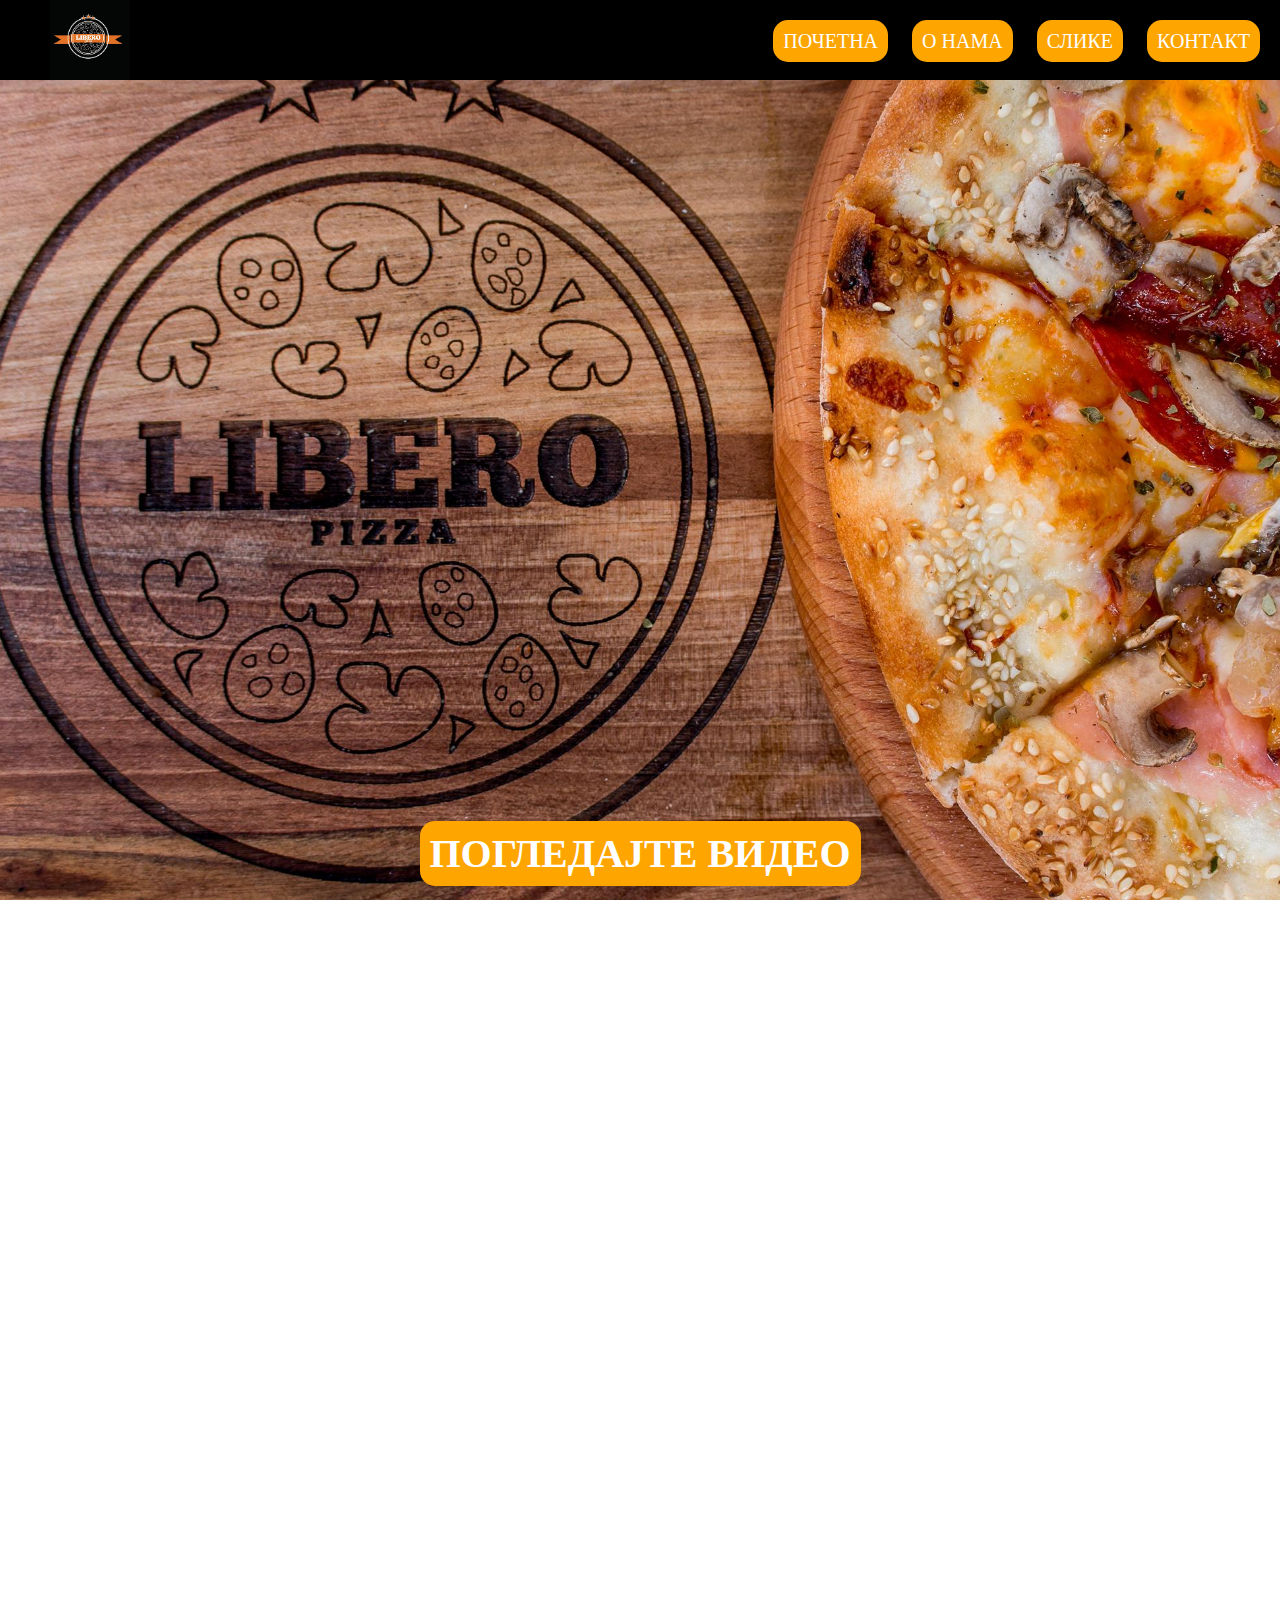
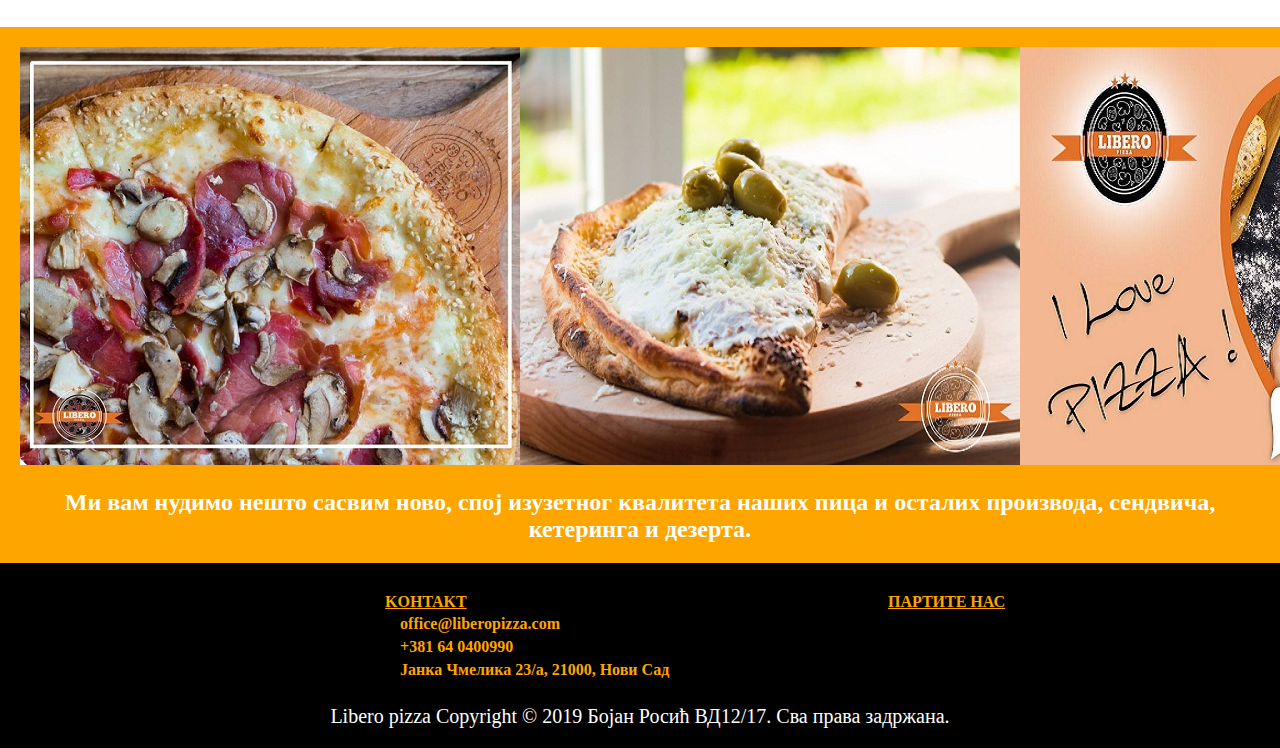
<file: index.html>
<!DOCTYPE html>
<html>

<head>

<meta charset="UTF-8">
<title>ЛИБЕРО ПИЦА - Најбоља пица у граду</title>
<link rel="icon" href="slike/logo.png" sizes="16x16">
<meta name="viewport" content="width=device-width, initial-scale=1">
<meta name="description" content="Код нас је велика понуда пица, којe су увек свежe и укуснe. Дођите у Цанкареву 21 или поручите путем нашег сајта и уверите се сами! ВАШ ЛИБЕРО ТИМ!">
<meta name="keywords" content="libero pizza, либеро, свеже, укусно, каприћоза, цанкарева, нова детелинара, нови сад, сендвичи, пице, јанка чмелика, либеро тим, каприћоза, туњевина, четири врсте сира, медитерана, пршута, слатка преклопљена, димљена кобасица, кулен, погледајте видео">
<link rel="stylesheet" href="https://use.fontawesome.com/releases/v5.6.3/css/all.css" integrity="sha384-UHRtZLI+pbxtHCWp1t77Bi1L4ZtiqrqD80Kn4Z8NTSRyMA2Fd33n5dQ8lWUE00s/" crossorigin="anonymous">
<link rel="stylesheet" href="styles.css">

</head>

<body>

<div class="heder">
<div class="brend">
<img id="logo" src="slike/logo.png">
</div>
<div class="meni">
	<ul>
	<li><a href="index.html">ПОЧЕТНА</a></li>
	<li><a href="index2.html">О НАМА</a></li>
	<li><a href="index3.html">СЛИКЕ</a></li>
	<li><a href="index4.html">КОНТАКТ</a></li>
	</ul>
</div>
</div>


<div class="parallax">
<div class="text">
			<center>
				<a href="https://www.facebook.com/liberopizza/videos/vb.1148164178574414/1723536937703799/?type=2&theater">ПОГЛЕДАЈТЕ ВИДЕО</a>
			</center>
		</div>
</div>

<div class="red">
  <div class="kolona"><img src="slike/slika1.jpg"></div>
  <div class="kolona"><img src="slike/slika2.jpg"></div>
  <div class="kolona"><img src="slike/slika3.jpg"></div>
</div>

<h2> Ми вам нудимо нешто сасвим ново, спој изузетног квалитета наших пица и осталих производа, сендвича, кетеринга и дезерта.  </h2>

<div class="futer">
<div class="redf">
  <div class="kolonaf"><u>KOНTAKT </u><br> 
  <i class="fas fa-at"></i>office@liberopizza.com <br> 
  <i class="fas fa-phone"></i>+381 64 0400990 <br> 
  <i class="fas fa-home"></i>Јанка Чмелика 23/a, 21000, Нови Сад</div>
  <div class="kolonaf"><u>ПАРТИТЕ НАС </u><br> 
  <a href="https://www.facebook.com/liberopizza/"><i class="fab fa-facebook-square"></i></a>
  <a href="https://www.instagram.com/liberopizzans/"><i class="fab fa-instagram"></i></a>
  </div>
  </div>
  <p>Libero pizza Copyright © 2019 Бојан Росић ВД12/17. Сва права задржана.  </p>
</div>
 	        <script type="text/javascript">
		var headID = document.getElementsByTagName("head")[0];
		var newCss = document.createElement('link');
		newCss.rel = 'stylesheet';
		newCss.type = 'text/css';
		window._botUsername = '928166';
		window._botName = 'Libero tim';
		newCss.href = "https://rebot.me/assets/css/bot.css";
		var newScript = document.createElement('script');
		newScript.src = "https://rebot.me/assets/js/bot.js";
		newScript.type = 'text/javascript';
		headID.appendChild(newScript);
		headID.appendChild(newCss);
		</script>
	    	      
	    
</body>

</html>
</file>
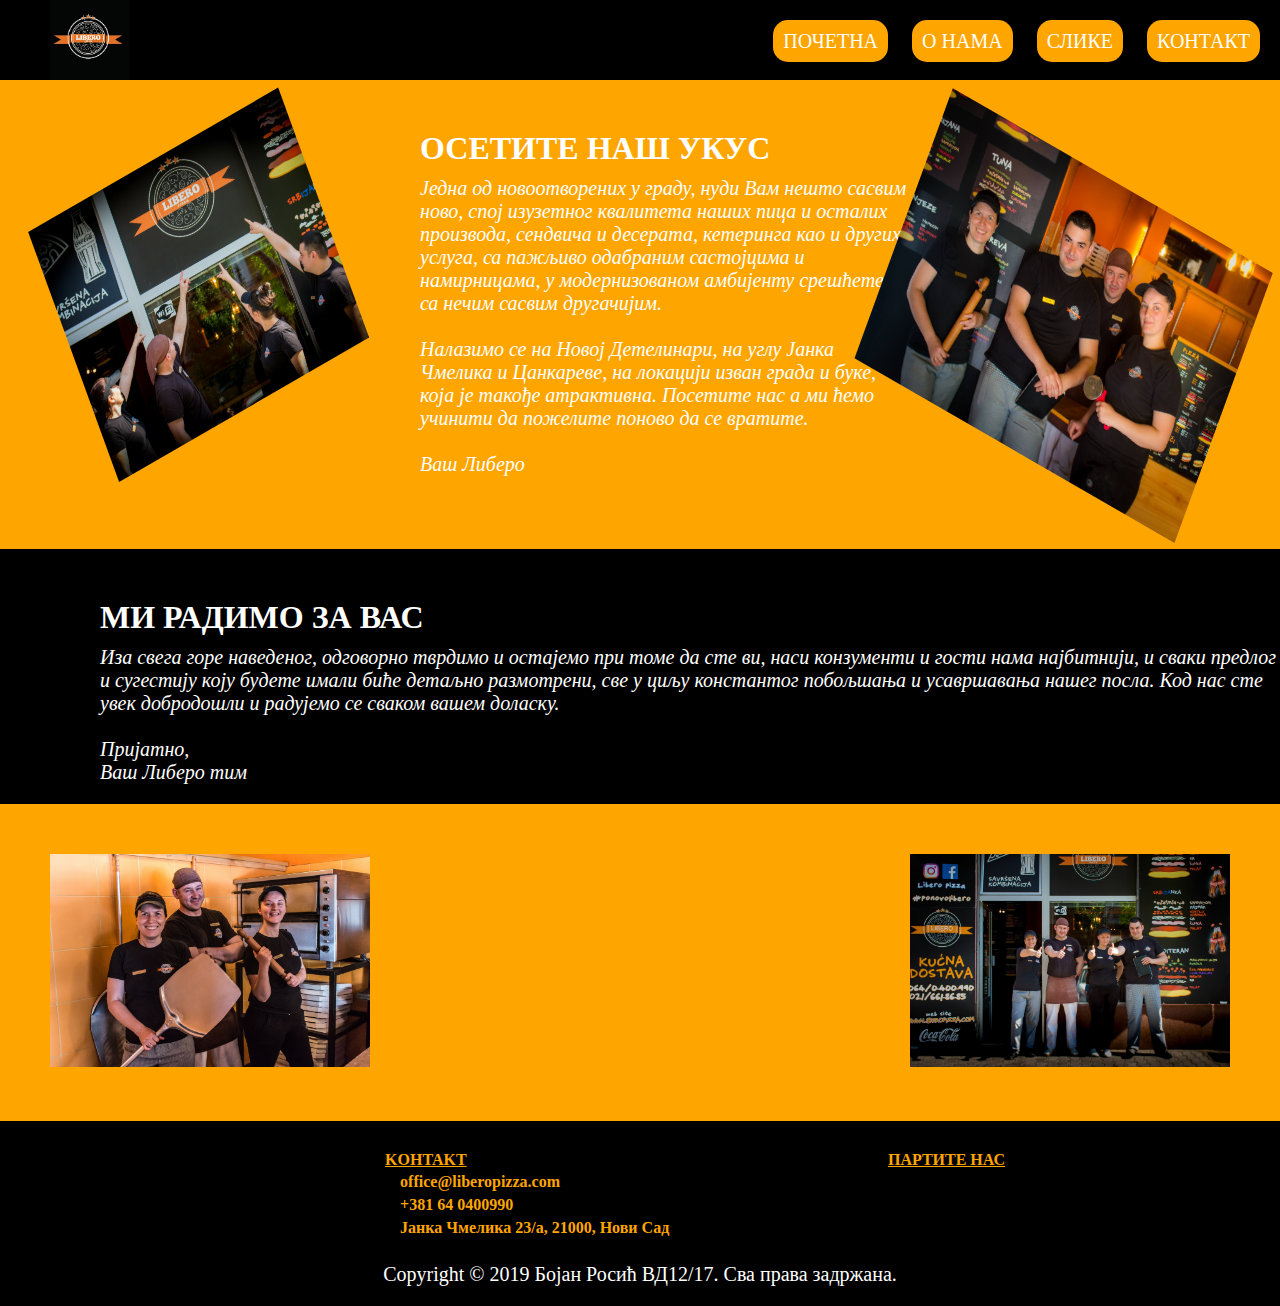
<file: index2.html>
<!DOCTYPE html>
<html>

<head>
<meta charset="UTF-8">
<title>ЛИБЕРО ПИЦА / О нама</title>
<link rel="icon" href="slike/logo.png" sizes="16x16">
<meta name="viewport" content="width=device-width, initial-scale=1">
<meta name="description" content="Код нас је велика понуда пица, којe су увек свежe и укуснe. Дођите у Цанкареву 21 или поручите путем нашег сајта и уверите се сами! ВАШ ЛИБЕРО ТИМ!">
<meta name="keywords" content="libero pizza, либеро, свеже, укусно, каприћоза, цанкарева, нова детелинара, нови сад, сендвичи, пице, јанка чмелика, либеро тим, каприћоза, туњевина, четири врсте сира, медитерана, пршута, слатка преклопљена, димљена кобасица, кулен, погледајте видео">
<link rel="stylesheet" href="https://use.fontawesome.com/releases/v5.6.3/css/all.css" integrity="sha384-UHRtZLI+pbxtHCWp1t77Bi1L4ZtiqrqD80Kn4Z8NTSRyMA2Fd33n5dQ8lWUE00s/" crossorigin="anonymous">
<link rel="stylesheet" href="styles.css">
</head>

<body>
<div class="heder">
<div class="brend">
<img id="logo" src="slike/logo.png">
</div>
<div class="meni">
	<ul>
	<li><a href="index.html">ПОЧЕТНА</a></li>
  <li><a href="index2.html">О НАМА</a></li>
  <li><a href="index3.html">СЛИКЕ</a></li>
  <li><a href="index4.html">КОНТАКТ</a></li>
	</ul>
</div>
</div>

<div class="pozadinanarandzasta">
<div class="razmak">
<div class="s1">
<img src="slike/tim.png">
</div>
<div class="velicinaslova">
<h1>ОСЕТИТЕ НАШ УКУС</h1>
<p>
<i>
Једна од новоотворених у граду, нуди Вам нешто сасвим ново, спој изузетног квалитета наших пица и осталих производа, сендвича и десерата, кетеринга као и других услуга, са пажљиво одабраним састојцима и намирницама, у модернизованом амбијенту срешћете се са нечим сасвим другачијим.<br><br>
Налазимо се на Новој Детелинари, на углу Јанка Чмелика и Цанкареве, на локацији изван града и буке, која је такође атрактивна. Посетите нас а ми ћемо учинити да пожелите поново да се вратите. <br><br>
Ваш Либеро
</i>
</p>
</div>
<div class="s2">
<img src="slike/tim2.jpg">
</div>
</div>

<div class="pozadinacrna">
<div class="velicinaslova">
<h1>МИ РАДИМО ЗА ВАС</h1>
<p>
<i>
Иза свега горе наведеног, одговорно тврдимо и остајемо при томе да сте ви, наси конзументи и гости нама најбитнији, и сваки предлог и сугестију коју будете имали биће детаљно размотрени, све у циљу константог побољшања и усавршавања нашег посла.
Код нас сте увек добродошли и радујемо се сваком вашем доласку. <br><br>
Пријатно,<br> 
Ваш Либеро тим
</i>
</p>
</div>
</div>

<div class="pozadinanarandzasta">
<div class="razmak">
<div class="s3">
<img src="slike/tim3.jpg">
</div>
<div class="s4">
<img src="slike/tim4.jpg">
</div>
</div>




<div class="futer">
<div class="redf">
  <div class="kolonaf"><u>KOНTAKT</u><br> 
  <i class="fas fa-at"></i>office@liberopizza.com <br> 
  <i class="fas fa-phone"></i>+381 64 0400990 <br> 
  <i class="fas fa-home"></i>Јанка Чмелика 23/a, 21000, Нови Сад</div>
  <div class="kolonaf"><u>ПАРТИТЕ НАС </u><br> 
  <a href="https://www.facebook.com/liberopizza/"><i class="fab fa-facebook-square"></i></a>
  <a href="https://www.instagram.com/liberopizzans/"><i class="fab fa-instagram"></i></a>
  </div>
  </div>
  <p>Copyright © 2019 Бојан Росић ВД12/17. Сва права задржана. </p>
 </div>
</div>
</div>

</body>

</html>
</file>
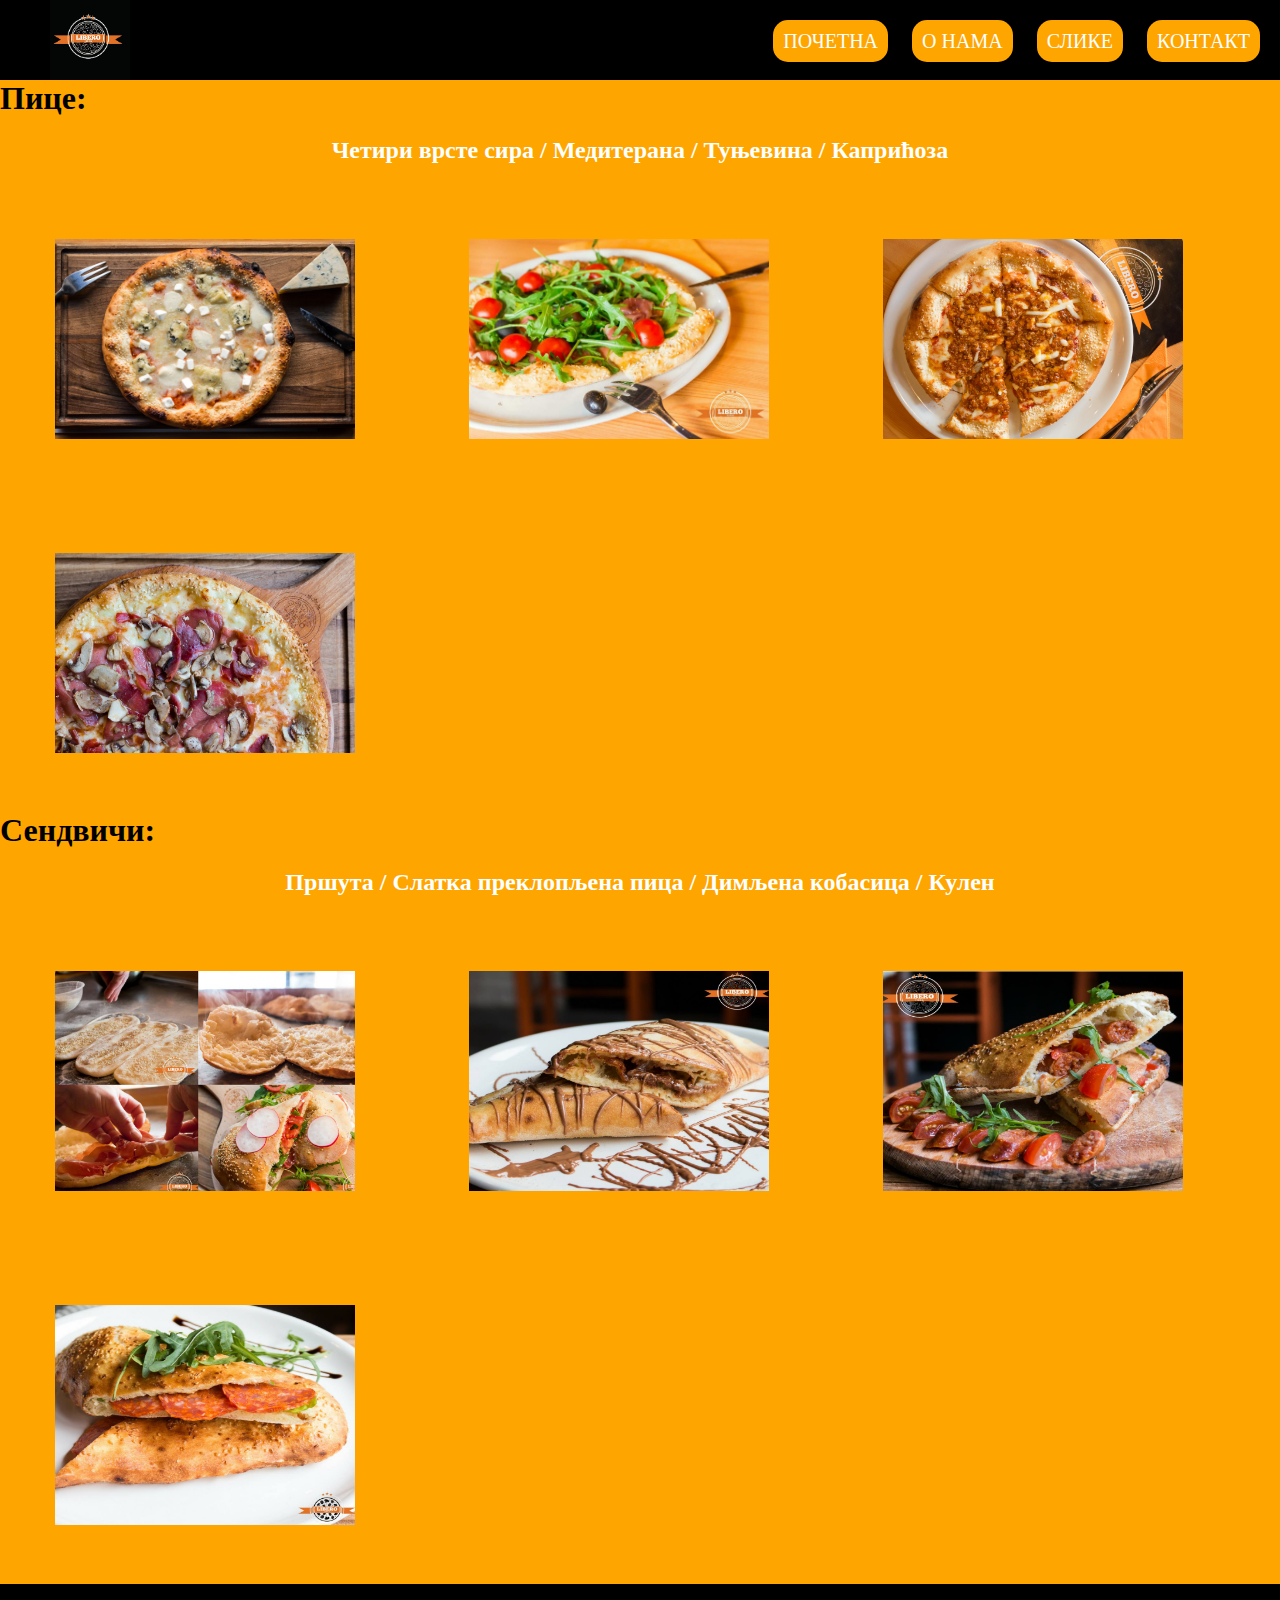
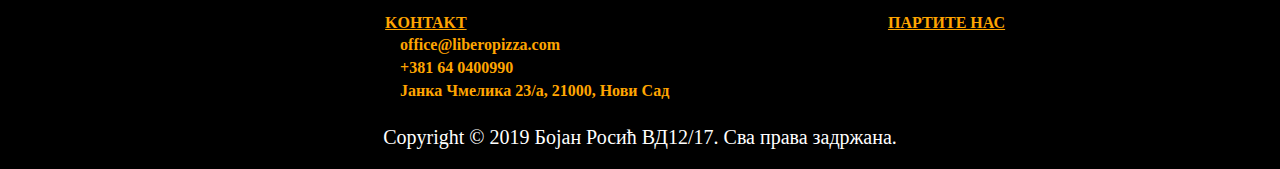
<file: index3.html>
<!DOCTYPE html>
<html>

<head>
<meta charset="UTF-8">
<title>ЛИБЕРО ПИЦА / Слике</title>
<link rel="icon" href="slike/logo.png" sizes="16x16">
<meta name="viewport" content="width=device-width, initial-scale=1">
<meta name="description" content="Код нас је велика понуда пица, којe су увек свежe и укуснe. Дођите у Цанкареву 21 или поручите путем нашег сајта и уверите се сами! ВАШ ЛИБЕРО ТИМ!">
<meta name="keywords" content="libero pizza, либеро, свеже, укусно, каприћоза, цанкарева, нова детелинара, нови сад, сендвичи, пице, јанка чмелика, либеро тим, каприћоза, туњевина, четири врсте сира, медитерана, пршута, слатка преклопљена, димљена кобасица, кулен, погледајте видео">
<link rel="stylesheet" href="https://use.fontawesome.com/releases/v5.6.3/css/all.css" integrity="sha384-UHRtZLI+pbxtHCWp1t77Bi1L4ZtiqrqD80Kn4Z8NTSRyMA2Fd33n5dQ8lWUE00s/" crossorigin="anonymous">
<link rel="stylesheet" href="styles.css">
</head>

<body>
<div class="heder">
<div class="brend">
<img id="logo" src="slike/logo.png">
</div>
<div class="meni">
	<ul>
	<li><a href="index.html">ПОЧЕТНА</a></li>
  <li><a href="index2.html">О НАМА</a></li>
  <li><a href="index3.html">СЛИКЕ</a></li>
  <li><a href="index4.html">КОНТАКТ</a></li>
	</ul>
</div>
</div>

<div class="fotopica">
<h1>Пице:</h1>
<h2>Четири врсте сира  /  Медитерана  /  Туњевина  /   Каприћоза</h2>
<img src="slike/pizza.jpg" alt="Четири врсте сира">
<img src="slike/pizza2.jpg" alt="Медитерана">
<img src="slike/pizza3.jpg" alt="Туњевина">
<img src="slike/pizza4.jpg" alt="Каприћоза">
</div>
<div class="fotosendvic">
<h1>Сендвичи:</h1>
<h2>Пршута /  Слатка преклопљена пица  /  Димљена кобасица  /   Кулен</h2>
<img src="slike/sendvic.jpg" alt="Пршута">
<img src="slike/sendvic2.jpg" alt="Слатка реклопљена пица">
<img src="slike/sendvic3.jpg" alt="Димљена кобасица">
<img src="slike/sendvic4.jpg" alt="Кулен">
</div>

<div class="futer">
<div class="redf">
  <div class="kolonaf"><u>KOНTAKT </u><br> 
  <i class="fas fa-at"></i>office@liberopizza.com <br> 
  <i class="fas fa-phone"></i>+381 64 0400990 <br> 
  <i class="fas fa-home"></i>Јанка Чмелика 23/a, 21000, Нови Сад</div>
  <div class="kolonaf"><u>ПАРТИТЕ НАС </u><br> 
  <a href="https://www.facebook.com/liberopizza/"><i class="fab fa-facebook-square"></i></a>
  <a href="https://www.instagram.com/liberopizzans/"><i class="fab fa-instagram"></i></a>
  </div>
  </div>
  <p>Copyright © 2019 Бојан Росић ВД12/17. Сва права задржана. </p>
</div>




</body>

</html>
</file>
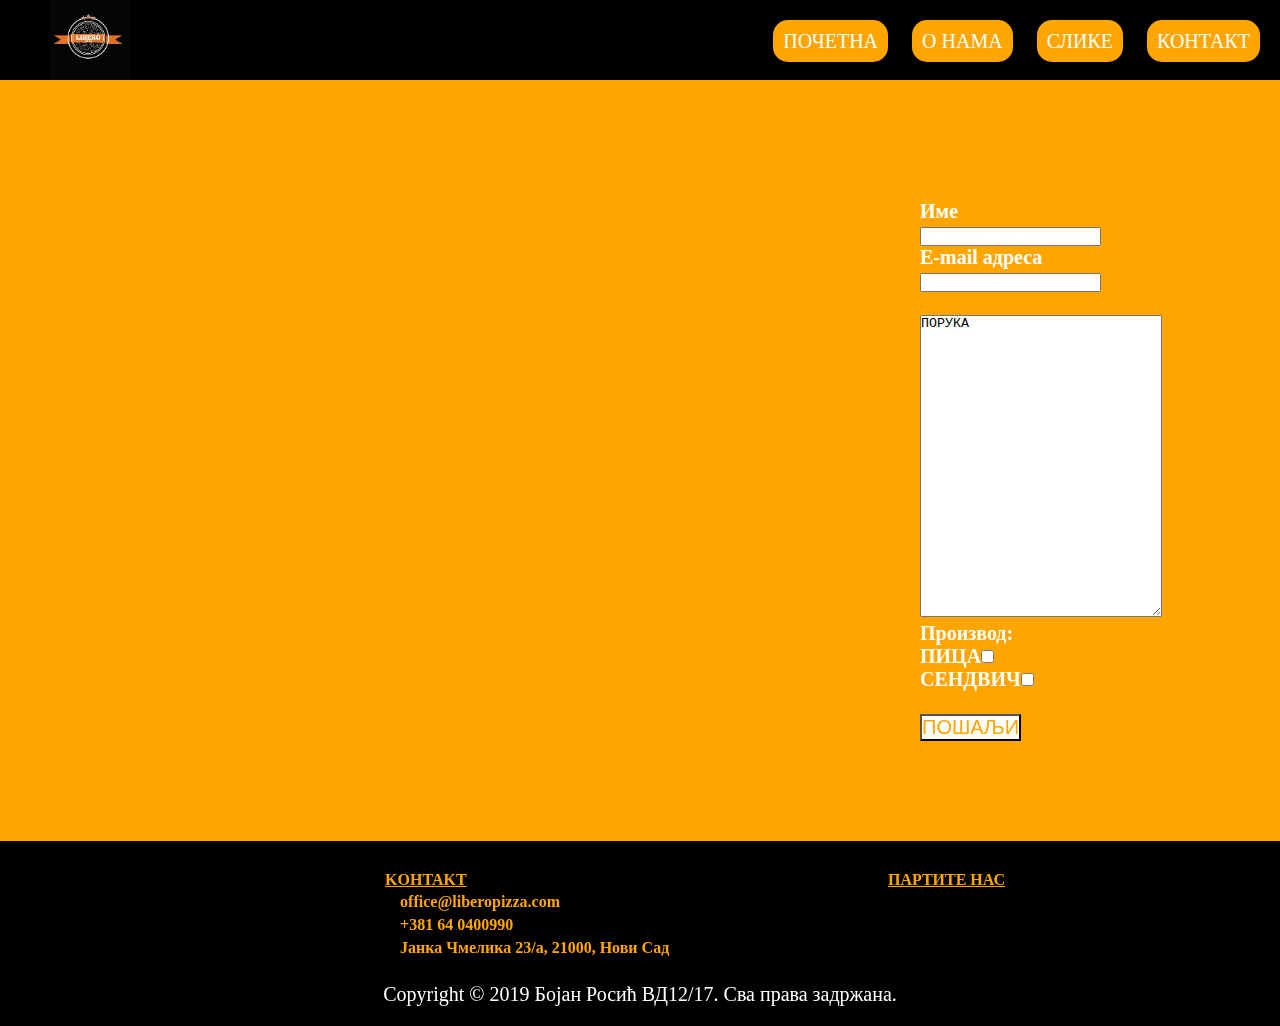
<file: index4.html>
<!DOCTYPE html>
<html>

<head>
<meta charset="UTF-8">
<title>ЛИБЕРО ПИЦА / Контакт</title>
<link rel="icon" href="slike/logo.png" sizes="16x16">
<meta name="viewport" content="width=device-width, initial-scale=1">
<meta name="description" content="Код нас је велика понуда пица, којe су увек свежe и укуснe. Дођите у Цанкареву 21 или поручите путем нашег сајта и уверите се сами! ВАШ ЛИБЕРО ТИМ!">
<meta name="keywords" content="libero pizza, либеро, свеже, укусно, каприћоза, цанкарева, нова детелинара, нови сад, сендвичи, пице, јанка чмелика, либеро тим, каприћоза, туњевина, четири врсте сира, медитерана, пршута, слатка преклопљена, димљена кобасица, кулен, погледајте видео">
<link rel="stylesheet" href="https://use.fontawesome.com/releases/v5.6.3/css/all.css" integrity="sha384-UHRtZLI+pbxtHCWp1t77Bi1L4ZtiqrqD80Kn4Z8NTSRyMA2Fd33n5dQ8lWUE00s/" crossorigin="anonymous">
<link rel="stylesheet" href="styles.css">
</head>

<body>
<div class="heder">
<div class="brend">
<img id="logo" src="slike/logo.png">
</div>
<div class="meni">
	<ul>
	<li><a href="index.html">ПОЧЕТНА</a></li>
	<li><a href="index2.html">О НАМА</a></li>
	<li><a href="index3.html">СЛИКЕ</a></li>
	<li><a href="index4.html">КОНТАКТ</a></li>
	</ul>
</div>
<div class="padajuci">
<img src="slike/hamburger.jpg" class="ham">
<div class="hamburger">
<ul>
	<li><a href="file:///C:/Users/Bojan/Desktop/ija%20sajt/pocetna.html">ПОЧЕТНА</a></li>
	<li><a href="file:///C:/Users/Bojan/Desktop/ija%20sajt/onama.html">О НАМА</a></li>
	<li><a href="file:///C:/Users/Bojan/Desktop/ija%20sajt/slike.html">СЛИКЕ</a></li>
	<li><a href="file:///C:/Users/Bojan/Desktop/ija%20sajt/kontakt.html">КОНТАКТ</a></li>
	</ul>
</div>
</div>
</div>


<div class="pozadinanarandzasta">
<div class="red">
<div class="kolona mapa">
<iframe src="https://www.google.com/maps/embed?pb=!1m18!1m12!1m3!1d2808.5289185206757!2d19.81087231555056!3d45.25731797909909!2m3!1f0!2f0!3f0!3m2!1i1024!2i768!4f13.1!3m3!1m2!1s0x475b11b4940405bd%3A0x98c6ae76d2a12bad!2sLibero+Pizza!5e0!3m2!1ssr!2srs!4v1547569423363" width="600" height="450" frameborder="0" style="border:1" allowfullscreen></iframe>
</div>
<div class="kolona">
<form>
Име<br>
<input type="text" title="Ime"><br>
E-mail адреса<br>
<input type="email" title="Email"><br><br>
<textarea rows="20">ПОРУКА</textarea><br>
Производ:<br>
ПИЦА<input type="checkbox"><br>
СЕНДВИЧ<input type="checkbox"><br><br>
<button type="submit" name="Pošalji">ПОШАЉИ</button>

</div>
</div>
</div>

<div class="futer">
<div class="redf">
  <div class="kolonaf"><u>KOНTAKT </u><br> 
  <i class="fas fa-at"></i>office@liberopizza.com <br> 
  <i class="fas fa-phone"></i>+381 64 0400990 <br> 
  <i class="fas fa-home"></i>Јанка Чмелика 23/a, 21000, Нови Сад</div>
  <div class="kolonaf"><u>ПАРТИТЕ НАС </u><br> 
  <a href="https://www.facebook.com/liberopizza/"><i class="fab fa-facebook-square"></i></a>
  <a href="https://www.instagram.com/liberopizzans/"><i class="fab fa-instagram"></i></a>
  </div>
  </div>
  <p>Copyright © 2019 Бојан Росић ВД12/17. Сва права задржана. </p>
</div>




</body>

</html>
</file>
<file: styles.css>
*{margin:0;padding:0}.heder{height:80px;width:100%;background-color:#000}.padajuci{display:none}.hamburger{display:none}.brend img{width:80px;height:80px;padding-left:50px;float:left;position:relative;animation:setnjadesno 3s}.meni ul{text-align:right}.meni li{display:inline-block;padding-right:20px;padding-top:30px}.meni li a{text-decoration:none;font-size:20px;padding:10px;color:#fff;background-color:orange;border-radius:15px}.meni li a:hover{background-color:#000;color:orange;font-weight:700;box-shadow:10px 10px 5px orange}.parallax{background-image:url(slike/pocetna.jpg);height:100%;width:100%;background-attachment:fixed;background-position:center;background-repeat:no-repeat;background-size:cover}.text{margin:0 150px 0 150px;padding:750px 0 750px 0;color:#fff}.text a{text-decoration:none;font-weight:700;font-size:40px;padding:10px;border-radius:15px;color:#fff;background-color:orange}.text a:hover{background-color:#000;color:orange;font-weight:700}.red{padding-top:20px;padding-left:20px;padding-right:20px;display:flex;background-color:orange}.kolona{flex:10%}h2{text-align:center;padding:20px;background-color:orange;color:#fff}.futer{text-align:center;background-color:#000}.redf{padding-top:20px;padding-left:13%;padding-right:20px;display:flex;background-color:#000}.kolonaf{text-align:left;color:orange;font-weight:700;padding-top:10px;padding-bottom:15px;margin-left:20%}p{padding-top:10px;color:#fff}i{color:#fff;padding-top:10px;padding-right:15px;font-size:20px}.pozadinanarandzasta{background-color:orange}.s1 img{width:250px;height:250px;padding-top:100px;padding-left:70px;padding-bottom:80px;transform:skew(20deg,-30deg)}.s2 img{width:320px;height:270px;padding-top:115px;padding-right:50px;padding-bottom:80px;transform:skew(-20deg,30deg)}.s3 img{padding:50px;width:50%;position:relative;animation-name:setnjadesno;animation-duration:3s;animation-delay:10s}.s4 img{padding:50px;width:50%;float:right}.velicinaslova{padding-top:50px;padding-left:100px;color:#fff;text-align:left}p{font-size:20px;padding-bottom:20px}.razmak{display:flex}.pozadinacrna{background-color:#000}.fotopica{background-color:orange}.fotopica img{width:300px;padding:55px}.fotosendvic{background-color:orange}.fotosendvic img{width:300px;height:220px;padding:55px}.mapa iframe{padding:100px;display:flex}textarea{width:100%}form{padding:100px;color:#fff;font-weight:700;font-size:20px}button{background-color:#fff;color:orange;font-size:20px}@keyframes setnjadesno{0%{top:0;left:0}50%{top:0;left:1000px}100%{top:0;left:0}}@media only screen and (max-width:922px){.brend img{animation:none}.red{display:block;padding-top:none}.redf{padding:5px}.mapa iframe{padding:20px;width:500px;height:500px}.kolonaf{text-align:left;color:orange;font-weight:700;padding-top:10px;padding-bottom:15px;margin-left:10%}form{padding:20px;color:#fff;font-weight:700}.ham{width:70px;margin-bottom:-40px;float:right}.padajuci{display:inline-block;float:right}.hamburger{display:none;background-color:#fff;padding-right:150px;width:100px;height:180px;padding-left:50px;float:right;position:relative}.hamburger a{color:#000;padding:12px 16px;text-decoration:none;display:block;color:orange;font-weight:700}.hamburger li{list-style-type:none}.hamburger a:hover{background-color:#000;color:orange;font-weight:700;box-shadow:10px 10px 5px orange}.padajuci:hover .hamburger{display:block}.meni{display:none}}
</file>
